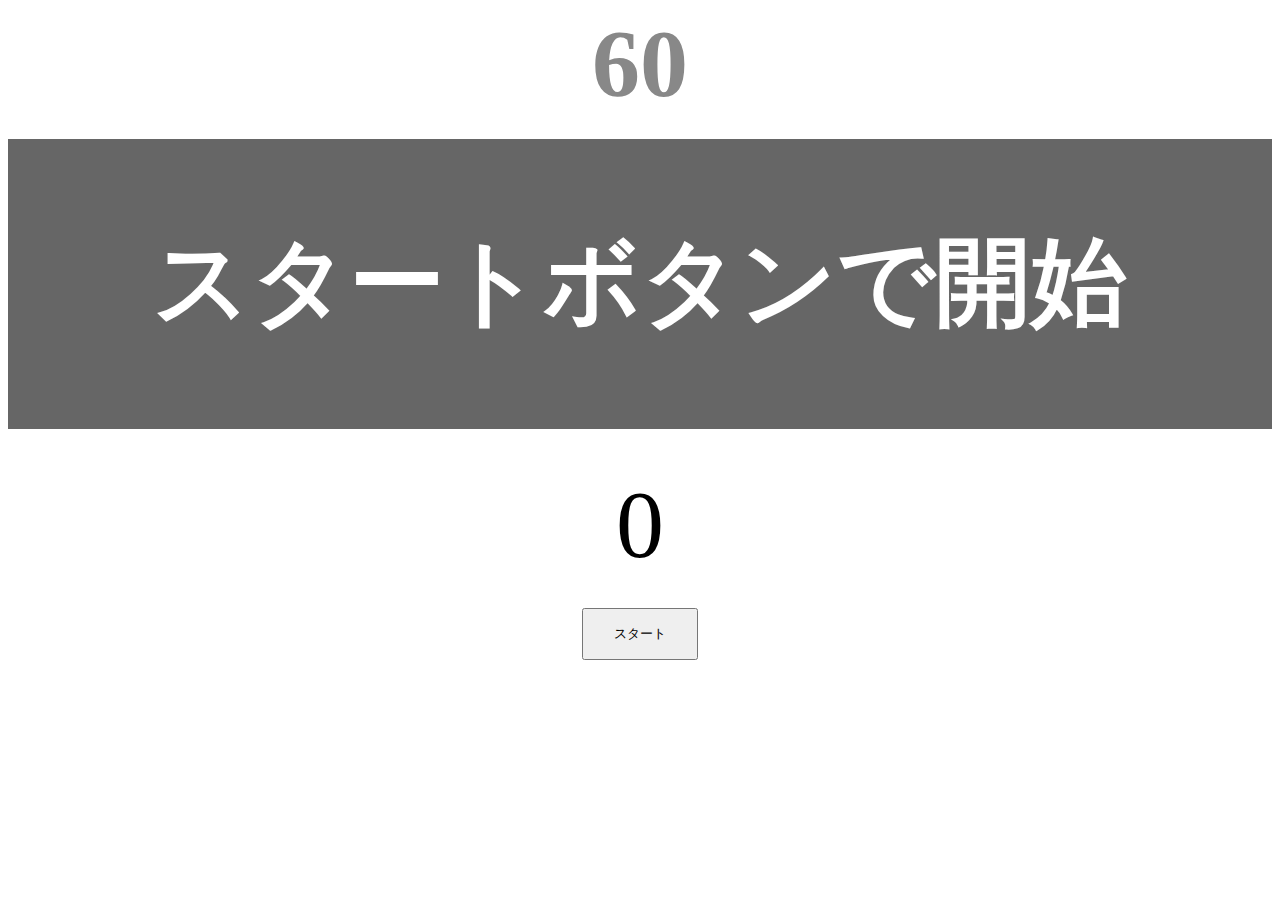
<file: kadai_001/index.html>
<!DOCTYPE html>
<html lang="ja">

<head>
    <meta charset="utf-8">
    <title>タイピングゲーム</title>
    <meta name="description" content="【JavaScript応用編】簡易的なタイピングゲームです。">
    <meta name="viewport" content="width=device-width, initial-scale=1.0">
    <link rel="stylesheet" href="style.css">
</head>

<body>

    <p id="count" class="count">60</p>
    <div id="wrap" class="wrap">
        <span id="typed" class="typed"></span><span id="untyped"></span>
    </div>
    <p id="typecounter" class="typecounter">0</p>
    <button id="start" class="button">スタート</button>

    <!-- JS -->
    <script src="main.js"></script>

</body>

</html>
</file>
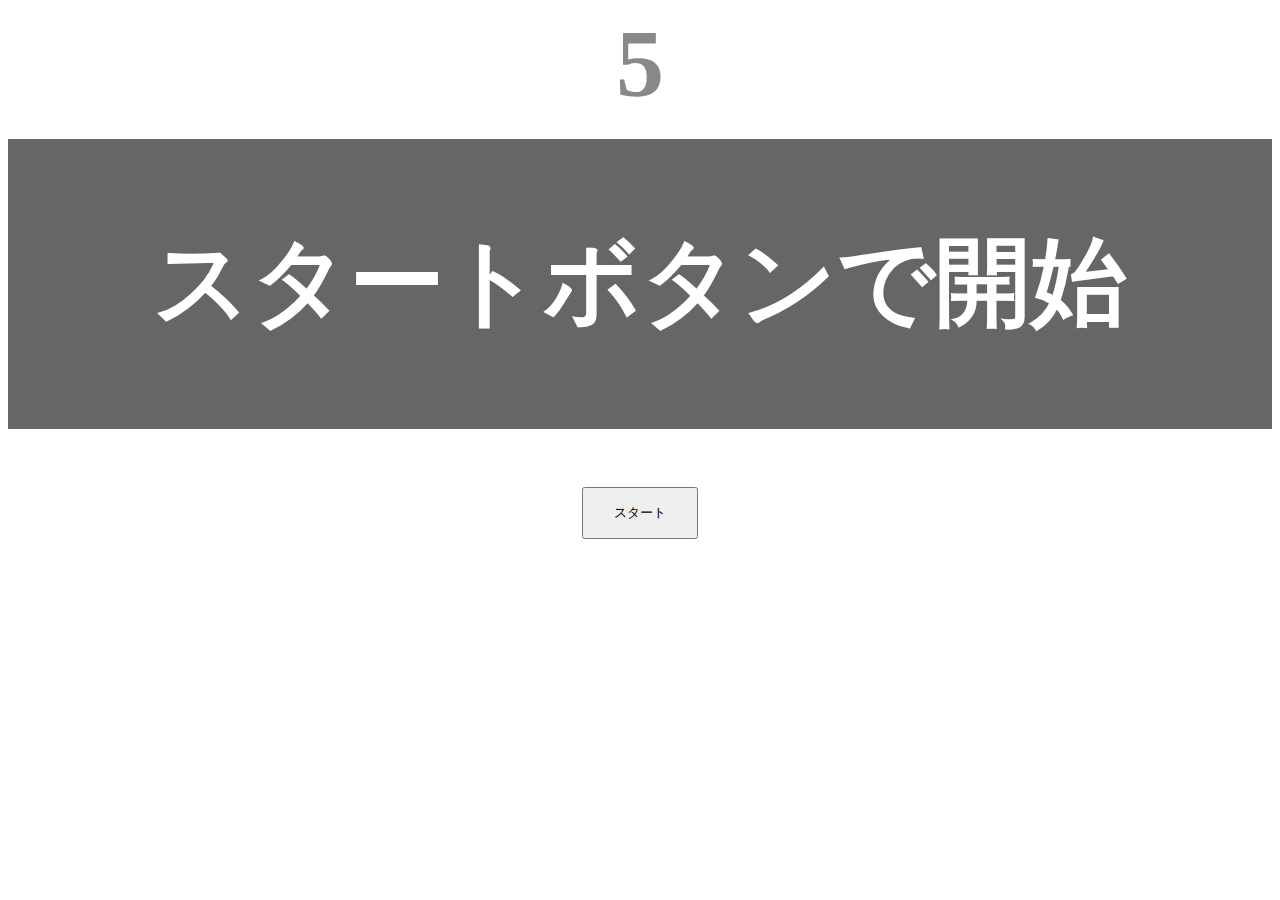
<file: kadai_002/index.html>
<!DOCTYPE html>
<html lang="ja">

<head>
    <meta charset="utf-8">
    <title>タイピングゲーム</title>
    <meta name="description" content="【JavaScript応用編】簡易的なタイピングゲームです。">
    <meta name="viewport" content="width=device-width, initial-scale=1.0">
    <link rel="stylesheet" href="style.css">
</head>

<body>

    <p id="count" class="count">5</p>
    <div id="wrap" class="wrap">
        <span id="typed" class="typed"></span><span id="untyped"></span>
    </div>
    <button id="start" class="button">スタート</button>

    <!-- JS -->
    <script src="main.js"></script>

</body>

</html>
</file>
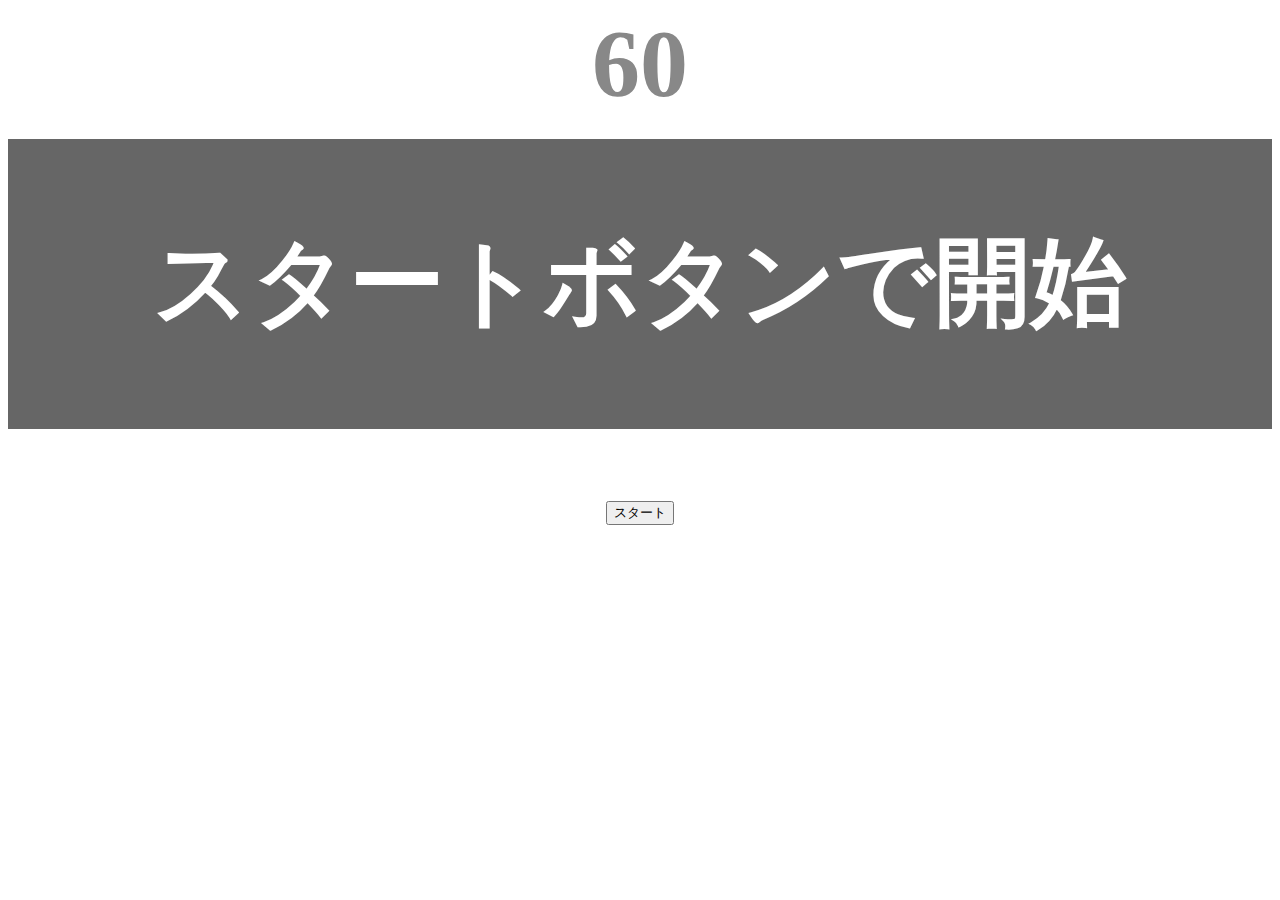
<file: kadai_tutorial_output/index.html>
<!DOCTYPE html>
<html lang="ja">

<head>
    <meta charset="utf-8">
    <title>タイピングゲーム</title>
    <meta name="description" content="【JavaScript応用編】簡易的なタイピングゲームです。">
    <meta name="viewport" content="width=device-width, initial-scale=1.0">
    <link rel="stylesheet" href="style.css">
</head>

<body>

    <p id="count" class="count">60</p>
    <div id="wrap" class="wrap">
        <span id="typed" class="typed"></span><span id="untyped"></span>
    </div>
    <button id="start">スタート</button>

    <!-- JS -->
    <script src="main.js"></script>

</body>

</html>
</file>
<file: kadai_001/style.css>
@charset "utf-8";

body{
    text-align: center;
    font-size: 6em;
}

.count {
    margin: 0;
    color: #888;
    font-weight: bold;
}

.wrap {
    margin: 20px auto auto;
    padding: 80px 40px;
    background-color: #666;
    color: #fff;
    font-weight: bold;
}

.typed {
    color: lightgreen;
}

.mistyped {
    background-color: red;
}

.typecounter {
    margin: 40px 0 -30px;
    padding: 0;
}

.button {
    margin: 0 0 80px;
    padding: 15px 30px;
}

.button:hover {
    cursor: pointer;
}
</file>
<file: kadai_002/style.css>
@charset "utf-8";

body{
    text-align: center;
    font-size: 6em;
}

.count {
    margin: 0;
    color: #888;
    font-weight: bold;
}

.wrap {
    margin: 20px auto auto;
    padding: 80px 40px;
    background-color: #666;
    color: #fff;
    font-weight: bold;
}

.typed {
    color: lightgreen;
}

.mistyped {
    background-color: red;
}

.typecounter {
    margin: 40px 0 -30px;
    padding: 0;
}

.button {
    margin: 0 0 80px;
    padding: 15px 30px;
}

.button:hover {
    cursor: pointer;
}
</file>
<file: kadai_tutorial_output/style.css>
@charset "utf-8";

body{
    text-align: center;
    font-size: 6em;
}

.count {
    margin: 0;
    color: #888;
    font-weight: bold;
}

.wrap {
    margin: 20px auto auto;
    padding: 80px 40px;
    background-color: #666;
    color: #fff;
    font-weight: bold;
}

.typed {
    color: lightgreen;
}

.mistyped {
    background-color: red;
}
</file>
